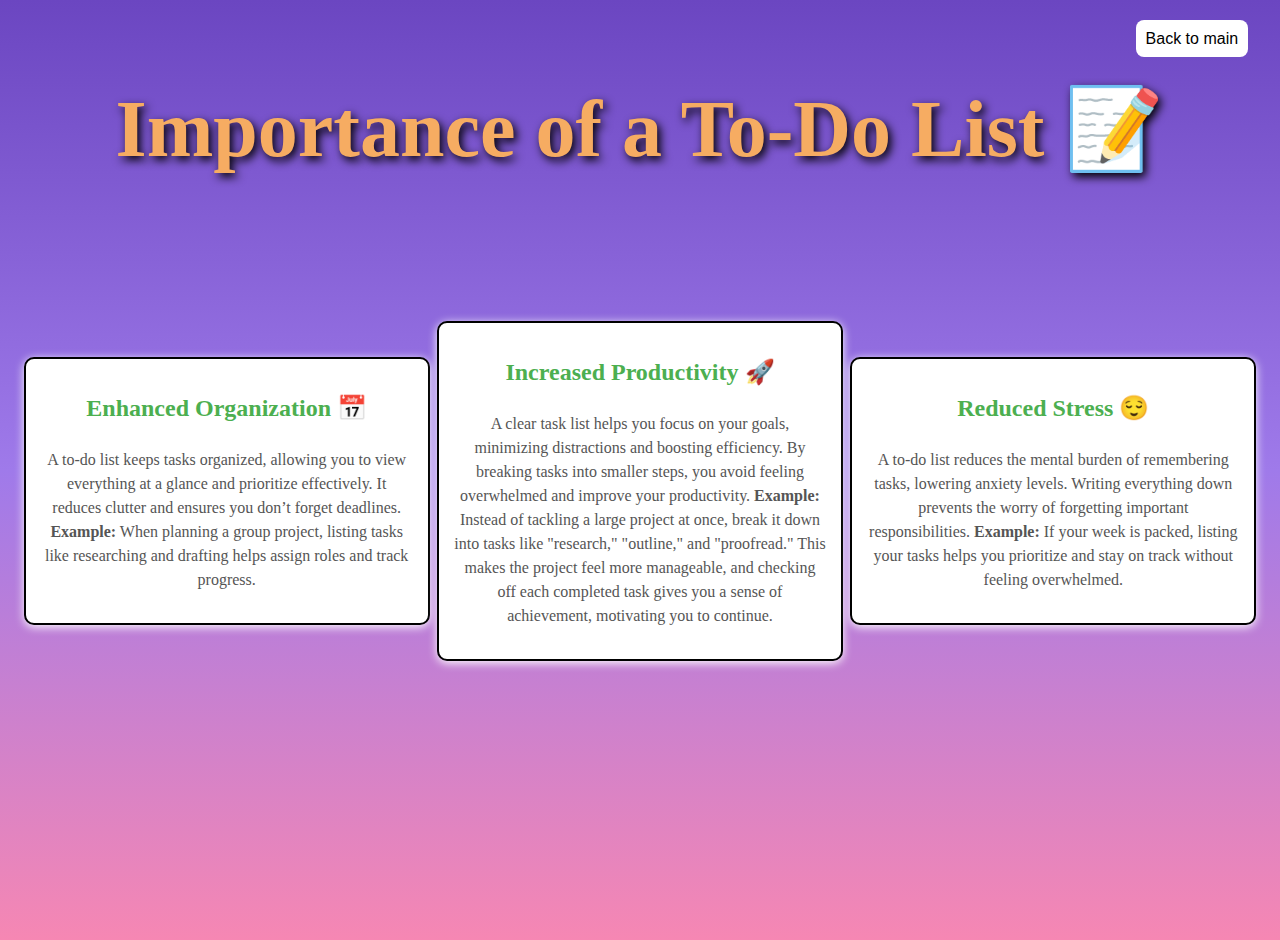
<file: imp.html>
<!doctype html>
<html lang="en">

<head>
  <meta charset="UTF-8" />
  <meta name="viewport" content="width=device-width, initial-scale=1.0" />
  <link rel="stylesheet" href="impstyle.css" />
  <title>Importance of To-Do List</title>
  <link
      rel="stylesheet"
      href="https://cdnjs.cloudflare.com/ajax/libs/font-awesome/6.6.0/css/all.min.css"
      integrity="sha512-Kc323vGBEqzTmouAECnVceyQqyqdsSiqLQISBL29aUW4U/M7pSPA/gEUZQqv1cwx4OnYxTxve5UMg5GT6L4JJg=="
      crossorigin="anonymous"
      referrerpolicy="no-referrer"
    />
</head>

<body>
  <li class="link">
    <a href="index.html"
      >Back to main <i class="fa-solid fa-arrow-right"></i
    ></a>
  </li>
  <h1 class="heading">Importance of a To-Do List 📝</h1>

  <div class="contain">
    <div class="toggle-container">
      <h2 class="toggle-heading">Enhanced Organization 📅</h2>
      <p class="toggle-paragraph">
        A to-do list keeps tasks organized, allowing you to view everything at
        a glance and prioritize effectively. It reduces clutter and ensures
        you don’t forget deadlines.
        <strong>Example:</strong> When planning a group project, listing tasks
        like researching and drafting helps assign roles and track progress.
      </p>
    </div>

    <div class="toggle-container">
      <h2 class="toggle-heading">Increased Productivity 🚀</h2>
      <p class="toggle-paragraph">
        A clear task list helps you focus on your goals, minimizing
        distractions and boosting efficiency. By breaking tasks into smaller
        steps, you avoid feeling overwhelmed and improve your productivity.
        <strong>Example:</strong> Instead of tackling a large project at once,
        break it down into tasks like "research," "outline," and "proofread."
        This makes the project feel more manageable, and checking off each
        completed task gives you a sense of achievement, motivating you to
        continue.
      </p>
    </div>

    <div class="toggle-container">
      <h2 class="toggle-heading">Reduced Stress 😌</h2>
      <p class="toggle-paragraph">
        A to-do list reduces the mental burden of remembering tasks, lowering
        anxiety levels. Writing everything down prevents the worry of
        forgetting important responsibilities.
        <strong>Example:</strong> If your week is packed, listing your tasks
        helps you prioritize and stay on track without feeling overwhelmed.
      </p>
    </div>
  </div>
</body>

</html>
</file>
<file: impstyle.css>
body {
  font-family: Arial, sans-serif;
  background: linear-gradient(to bottom, #6b46c1, #9f7aea, #f687b3);
  margin: 0;
  padding: 20px;
  /* overflow: hidden; */
  min-height: 100vh;
  display: flex;
  flex-direction: column;
  justify-content: flex-start;
}
.heading {
  text-align: center;
  color: #f6ac62;
  font-family: 'Londrina Outline', cursive;
  font-size: 5rem;
  padding: 8px 16px;
  text-shadow: #000000 3px 4px 10px;
}
.contain {
  display: flex;
  justify-content: space-around;
  align-items: center;
  min-height: 70vh;
  /* border:1px black solid */
}

.link {
  display: flex;
  list-style-type: none;
  cursor: pointer;
  position: relative;
}

.link a {
  font-size: 1rem;
  font-weight: 500;
  text-decoration: none;
  color: #000;
  background-color: white;
  padding: 0.6rem;
  border-radius: 0.5rem;
  position: absolute;
  left: 90%;
  top: 10%;
}

.link a:hover {
  background-color: rgb(228, 227, 227);
  transition: all 300ms linear;
}

.link i {
  font-size: 1rem;
  align-self: center;
}

.toggle-container {
  border: 2px solid black;
  border-radius: 10px;
  height: auto;
  width: 30%;
  background-color: #fff;
  padding: 15px;
  box-shadow: 0 2px 10px white;
  display: flex;
  flex-direction: column;
  justify-content: center;
  text-align: center;
  margin-bottom: 122px;
  cursor: pointer;
  transition: all 0.3s ease;
}

.toggle-container:hover {
  transform: scale(1.05);
}

.toggle-heading {
  font-family: 'Londrina Outline', cursive;
  font-weight: bolder;
  color: #4caf50;
  margin-bottom: 10px;
}

.toggle-paragraph {
  line-height: 1.5;
  color: #555;
  font-family: 'Londrina Outline', cursive;
}

@media only screen and (max-width: 1100px) {
  .contain {
    flex-direction: column;
    width: fit-content;
  }
  .toggle-container {
    width: 70%;
    margin-bottom: 12px;
  }
}
</file>
